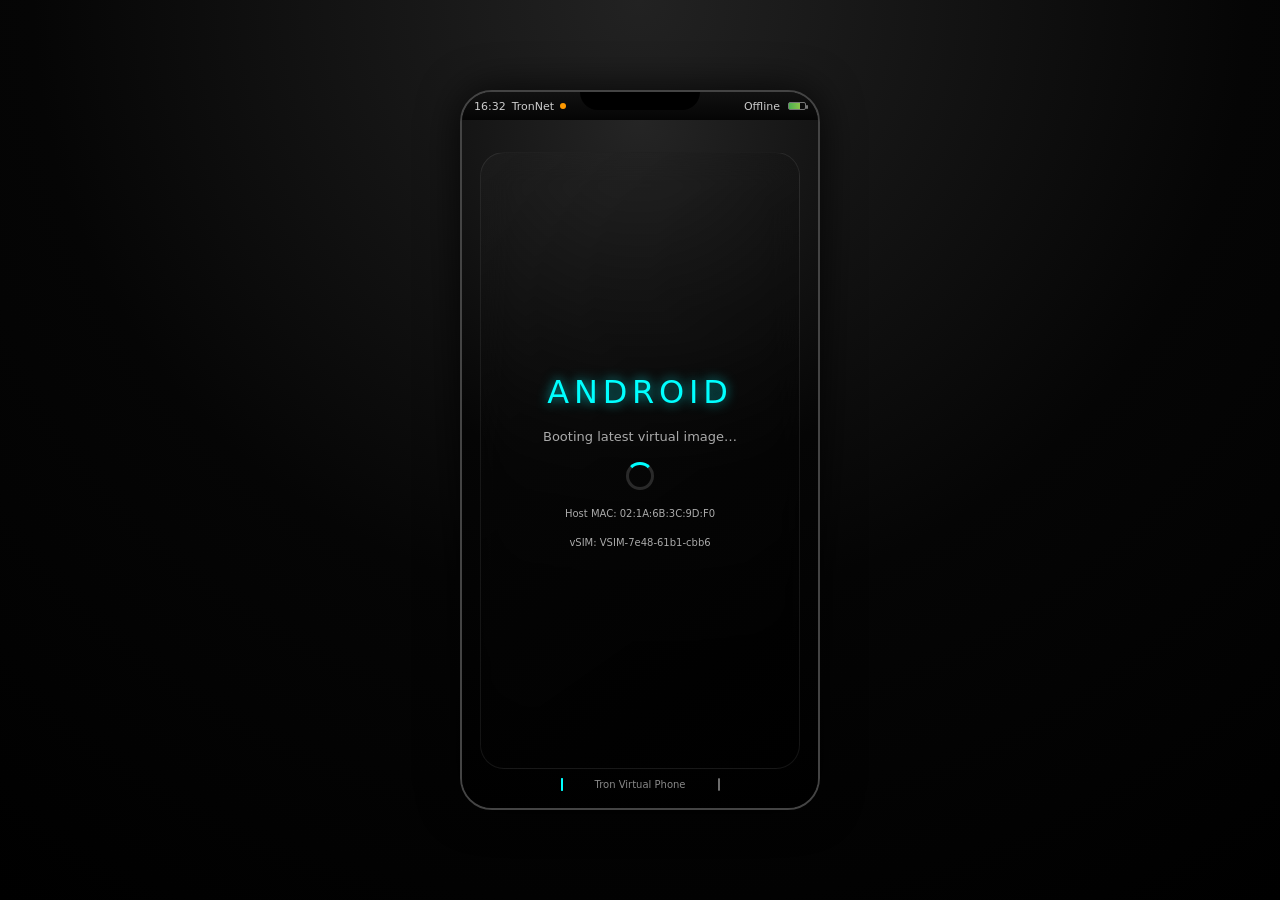
<file: trone-smart-phone.html>
<!DOCTYPE html>
<html lang="en">
<head>
  <meta charset="UTF-8" />
  <title>Tron Virtual Phone Emulator</title>
  <meta name="viewport" content="width=device-width, initial-scale=1.0" />
  <style>
    * {
      box-sizing: border-box;
      margin: 0;
      padding: 0;
    }
    body {
      font-family: system-ui, -apple-system, BlinkMacSystemFont, "Segoe UI", sans-serif;
      background: radial-gradient(circle at top, #222 0, #050505 55%, #000 100%);
      color: #f5f5f5;
      display: flex;
      align-items: center;
      justify-content: center;
      min-height: 100vh;
    }
    .phone-frame {
      width: 360px;
      max-width: 95vw;
      height: 720px;
      max-height: 95vh;
      border-radius: 32px;
      background: #101010;
      border: 2px solid #444;
      box-shadow: 0 0 40px rgba(0,0,0,0.8);
      display: flex;
      flex-direction: column;
      position: relative;
      overflow: hidden;
    }
    .phone-notch {
      width: 120px;
      height: 18px;
      background: #000;
      border-radius: 0 0 20px 20px;
      position: absolute;
      top: 0;
      left: 50%;
      transform: translateX(-50%);
      z-index: 2;
    }
    .status-bar {
      height: 28px;
      padding: 4px 12px;
      display: flex;
      align-items: center;
      justify-content: space-between;
      font-size: 11px;
      color: #ccc;
      background: linear-gradient(to bottom, #111, #050505);
      z-index: 1;
      position: relative;
    }
    .status-left {
      display: flex;
      gap: 6px;
      align-items: center;
    }
    .status-dot {
      width: 6px;
      height: 6px;
      border-radius: 999px;
      background: #f90;
    }
    .status-dot.online {
      background: #0f0;
    }
    .status-right {
      display: flex;
      gap: 8px;
      align-items: center;
    }
    .battery {
      width: 18px;
      height: 8px;
      border-radius: 2px;
      border: 1px solid #777;
      position: relative;
    }
    .battery::after {
      content: "";
      position: absolute;
      right: -3px;
      top: 2px;
      width: 2px;
      height: 4px;
      background: #777;
      border-radius: 1px;
    }
    .battery-level {
      height: 100%;
      width: 70%;
      background: linear-gradient(to right, #4caf50, #8bc34a);
    }
    .screen {
      flex: 1;
      background: radial-gradient(circle at top, #252525 0, #050505 50%, #000 100%);
      padding: 32px 18px 18px;
      display: flex;
      flex-direction: column;
      position: relative;
      overflow: hidden;
    }
    .screen-inner {
      flex: 1;
      border-radius: 24px;
      border: 1px solid rgba(255,255,255,0.08);
      background: linear-gradient(145deg, rgba(255,255,255,0.02), rgba(0,0,0,0.7));
      padding: 18px;
      display: flex;
      flex-direction: column;
      backdrop-filter: blur(16px);
    }
    .boot-screen {
      flex: 1;
      display: flex;
      flex-direction: column;
      align-items: center;
      justify-content: center;
      gap: 18px;
      text-align: center;
    }
    .boot-logo {
      font-size: 32px;
      letter-spacing: 0.15em;
      text-transform: uppercase;
      color: #0ff;
      text-shadow: 0 0 12px rgba(0,255,255,0.7);
    }
    .boot-sub {
      font-size: 13px;
      color: #aaa;
    }
    .spinner {
      width: 28px;
      height: 28px;
      border-radius: 50%;
      border: 3px solid rgba(255,255,255,0.15);
      border-top-color: #0ff;
      animation: spin 0.8s linear infinite;
    }
    @keyframes spin {
      to { transform: rotate(360deg); }
    }
    .home-screen {
      display: flex;
      flex-direction: column;
      gap: 18px;
      height: 100%;
    }
    .home-row {
      display: flex;
      justify-content: space-between;
      gap: 14px;
    }
    .app-icon {
      flex: 1;
      min-height: 90px;
      border-radius: 22px;
      background: radial-gradient(circle at top, #1e88e5 0, #0d47a1 45%, #000 100%);
      display: flex;
      flex-direction: column;
      align-items: center;
      justify-content: center;
      cursor: pointer;
      border: 1px solid rgba(255,255,255,0.1);
      box-shadow: 0 8px 16px rgba(0,0,0,0.4);
      transition: transform 0.08s ease, box-shadow 0.08s ease, border 0.08s ease;
    }
    .app-icon.tron {
      background: radial-gradient(circle at top, #00e5ff 0, #00bcd4 40%, #000 100%);
    }
    .app-icon.dialer {
      background: radial-gradient(circle at top, #4caf50 0, #1b5e20 45%, #000 100%);
    }
    .app-icon.game {
      background: radial-gradient(circle at top, #ff7043 0, #bf360c 45%, #000 100%);
    }
    .game-view {
      display: flex;
      flex-direction: column;
      gap: 10px;
      height: 100%;
      min-height: 0;
    }
    .game-frame {
      flex: 1;
      width: 100%;
      min-height: 0;
      border: 1px solid rgba(255,90,54,0.45);
      border-radius: 14px;
      background: #08090d;
    }
    .app-icon:hover {
      transform: translateY(-2px);
      box-shadow: 0 12px 20px rgba(0,0,0,0.5);
      border-color: rgba(0,255,255,0.5);
    }
    .app-icon-title {
      margin-top: 6px;
      font-size: 13px;
      color: #f5f5f5;
      text-shadow: 0 1px 3px rgba(0,0,0,0.5);
    }
    .app-icon-glyph {
      font-size: 24px;
    }
    .vsim-card {
      font-size: 11px;
      padding: 8px 10px;
      border-radius: 14px;
      background: rgba(0,0,0,0.4);
      border: 1px solid rgba(255,255,255,0.12);
      display: flex;
      flex-direction: column;
      gap: 4px;
    }
    .vsim-row {
      display: flex;
      justify-content: space-between;
      align-items: center;
      gap: 8px;
    }
    .vsim-label {
      color: #aaa;
    }
    .vsim-value {
      font-weight: 600;
      color: #fefefe;
    }
    .vsim-badge {
      padding: 2px 8px;
      border-radius: 999px;
      font-size: 10px;
      border: 1px solid rgba(0,255,255,0.4);
      color: #0ff;
      text-transform: uppercase;
      letter-spacing: 0.08em;
    }
    .online-label {
      font-size: 11px;
      padding: 4px 10px;
      border-radius: 999px;
      border: 1px solid rgba(255,255,255,0.18);
      cursor: pointer;
      display: inline-flex;
      align-items: center;
      gap: 6px;
    }
    .online-label-dot {
      width: 6px;
      height: 6px;
      border-radius: 999px;
      background: #777;
    }
    .online-label-dot.online {
      background: #0f0;
    }
    .footer-nav {
      margin-top: auto;
      display: flex;
      justify-content: center;
      gap: 32px;
      padding-top: 10px;
      font-size: 10px;
      color: #888;
    }
    .footer-nav span {
      cursor: default;
    }
    .footer-dot {
      width: 6px;
      height: 6px;
      border-radius: 999px;
      border: 1px solid rgba(255,255,255,0.35);
      background: rgba(255,255,255,0.12);
    }
    .footer-dot.active {
      background: #0ff;
      border-color: rgba(0,255,255,0.8);
    }
    .view-header {
      display: flex;
      justify-content: space-between;
      align-items: center;
      margin-bottom: 12px;
      font-size: 13px;
    }
    .view-title {
      font-weight: 600;
      letter-spacing: 0.08em;
      text-transform: uppercase;
      color: #eee;
    }
    .btn-ghost {
      background: transparent;
      color: #ccc;
      border-radius: 999px;
      border: 1px solid rgba(255,255,255,0.25);
      padding: 4px 10px;
      font-size: 11px;
      cursor: pointer;
    }
    .btn-ghost:hover {
      border-color: rgba(0,255,255,0.7);
      color: #0ff;
    }
    .dialer {
      display: flex;
      flex-direction: column;
      gap: 10px;
      height: 100%;
    }
    .dialer-display {
      padding: 10px 12px;
      border-radius: 14px;
      background: rgba(0,0,0,0.45);
      border: 1px solid rgba(255,255,255,0.14);
      min-height: 52px;
      display: flex;
      flex-direction: column;
      justify-content: center;
      gap: 4px;
    }
    .dialer-number {
      font-size: 18px;
      letter-spacing: 0.08em;
    }
    .dialer-status {
      font-size: 11px;
      color: #aaa;
    }
    .dialer-grid {
      margin-top: 6px;
      display: grid;
      grid-template-columns: repeat(3, 1fr);
      gap: 8px;
    }
    .dialer-key {
      height: 52px;
      border-radius: 999px;
      border: 1px solid rgba(255,255,255,0.25);
      background: radial-gradient(circle at top, rgba(255,255,255,0.12), rgba(0,0,0,0.8));
      display: flex;
      flex-direction: column;
      align-items: center;
      justify-content: center;
      cursor: pointer;
      transition: transform 0.06s ease, box-shadow 0.06s ease, border 0.06s ease;
    }
    .dialer-key-main {
      font-size: 18px;
      font-weight: 500;
    }
    .dialer-key-sub {
      font-size: 9px;
      color: #aaa;
      margin-top: 2px;
    }
    .dialer-key.action {
      background: radial-gradient(circle at top, #00e676, #00c853);
      border-color: rgba(0, 255, 128, 0.7);
      color: #000;
    }
    .dialer-key.action.hangup {
      background: radial-gradient(circle at top, #ff5252, #d32f2f);
      border-color: rgba(255, 82, 82, 0.7);
      color: #fff;
    }
    .dialer-key:hover {
      transform: translateY(-1px);
      box-shadow: 0 4px 10px rgba(0,0,0,0.5);
      border-color: rgba(0,255,255,0.7);
    }
    .tron-view {
      display: flex;
      flex-direction: column;
      gap: 12px;
      height: 100%;
    }
    .tron-console {
      flex: 1;
      border-radius: 14px;
      background: rgba(0,0,0,0.65);
      border: 1px solid rgba(0,255,255,0.3);
      padding: 10px 10px 4px;
      font-family: "JetBrains Mono", "Fira Code", monospace;
      font-size: 11px;
      color: #e0ffff;
      overflow-y: auto;
      white-space: pre-wrap;
    }
    .tron-input-row {
      display: flex;
      align-items: center;
      gap: 6px;
    }
    .tron-input {
      flex: 1;
      border-radius: 999px;
      border: 1px solid rgba(255,255,255,0.25);
      background: rgba(0,0,0,0.6);
      color: #f5f5f5;
      font-size: 11px;
      padding: 6px 10px;
      outline: none;
    }
    .tron-input:focus {
      border-color: rgba(0,255,255,0.8);
    }
    .btn-primary {
      border-radius: 999px;
      border: none;
      background: linear-gradient(135deg, #00e5ff, #00bcd4);
      color: #000;
      font-size: 11px;
      padding: 6px 12px;
      cursor: pointer;
      font-weight: 600;
    }
    .btn-primary:hover {
      filter: brightness(1.05);
    }
    .tiny {
      font-size: 10px;
      color: #aaa;
    }
    .settings-row {
      display: flex;
      gap: 6px;
      margin-top: 6px;
    }
    .settings-input {
      flex: 1;
      border-radius: 999px;
      border: 1px solid rgba(255,255,255,0.2);
      background: rgba(0,0,0,0.5);
      color: #eee;
      font-size: 10px;
      padding: 4px 8px;
      outline: none;
    }
    .settings-input:focus {
      border-color: rgba(0,255,255,0.8);
    }
  </style>
</head>
<body>
  <div class="phone-frame">
    <div class="phone-notch"></div>
    <div class="status-bar">
      <div class="status-left">
        <span id="status-time"></span>
        <span>TronNet</span>
        <span id="status-online-dot" class="status-dot"></span>
      </div>
      <div class="status-right">
        <span id="status-vsim-label"></span>
        <div class="battery">
          <div class="battery-level"></div>
        </div>
      </div>
    </div>
    <div class="screen">
      <div class="screen-inner" id="screen-inner">
        <!-- Content injected by JS -->
      </div>
      <div class="footer-nav">
        <span><span class="footer-dot active"></span></span>
        <span>Tron Virtual Phone</span>
        <span><span class="footer-dot"></span></span>
      </div>
    </div>
  </div>

  <script>
    // ====== Core virtual phone state ======
    const VSIM_KEY   = "tron_vsim_profile_v1";
    const STATE_KEY  = "tron_virtual_phone_state_v1";
    const IP_STATS_KEY = "#0.json";             // where we keep IP stats in localStorage
    const DEFAULT_DIAL_NUMBER = "*999#";        // you can change to *1000#/etc in UI
    const HOST_MAC  = "02:1A:6B:3C:9D:F0";

    let appState = {
      view: "boot",        // "boot" | "home" | "dialer" | "tron" | "game"
      online: false,
      dialNumber: DEFAULT_DIAL_NUMBER,
      dialerEntry: "",
      tronLog: [],
    };

    let tronSocket = null;

    // ====== vSIM profile ======
    function generateVSim() {
      const randomHex = () => Math.floor(Math.random() * 0xffff)
        .toString(16)
        .padStart(4, "0");

      const vsimId = `VSIM-${randomHex()}-${randomHex()}-${randomHex()}`;
      // You can swap to +1000 / +1001 here if you want:
      const phoneNumber = `+1000${Math.floor(100000000 + Math.random()*899999999)}`;
      const createdAt = new Date().toISOString();
      return {
        id: vsimId,
        msisdn: phoneNumber,
        createdAt,
        hostMac: HOST_MAC,
        dialNumber: DEFAULT_DIAL_NUMBER,
        notes: "Tron vSIM – saved on first boot",
      };
    }

    function loadOrCreateVSim() {
      const saved = localStorage.getItem(VSIM_KEY);
      if (saved) {
        try { return JSON.parse(saved); } catch (_) {}
      }
      const vsim = generateVSim();
      localStorage.setItem(VSIM_KEY, JSON.stringify(vsim));
      return vsim;
    }

    let vsimProfile = loadOrCreateVSim();

    function persistState() {
      localStorage.setItem(STATE_KEY, JSON.stringify({
        view: appState.view,
        online: appState.online,
        dialNumber: appState.dialNumber,
      }));
    }

    function restoreState() {
      const saved = localStorage.getItem(STATE_KEY);
      if (!saved) return;
      try {
        const parsed = JSON.parse(saved);
        appState.view = parsed.view || "home";
        appState.online = !!parsed.online;
        appState.dialNumber = parsed.dialNumber || DEFAULT_DIAL_NUMBER;
      } catch (_) {}
    }

    // ====== Status bar ======
    function setStatusBar() {
      const timeEl = document.getElementById("status-time");
      const dotEl = document.getElementById("status-online-dot");
      const vsimLabel = document.getElementById("status-vsim-label");

      const now = new Date();
      const hh = now.getHours().toString().padStart(2, "0");
      const mm = now.getMinutes().toString().padStart(2, "0");
      timeEl.textContent = `${hh}:${mm}`;

      if (appState.online) {
        dotEl.classList.add("online");
        vsimLabel.textContent = vsimProfile.msisdn || "vSIM";
      } else {
        dotEl.classList.remove("online");
        vsimLabel.textContent = "Offline";
      }
    }

    // ====== Tron console helper ======
    function tronLogLine(line) {
      appState.tronLog.push(line);
      render();
    }

    // ====== Tron command parser (includes find/scan/cd/ls/curl) ======
    function parseTronCommand(raw) {
      const text = (raw || "").trim();
      if (!text) return { type: "noop" };

      const line = text.startsWith(">") ? text.slice(1).trim() : text;
      const lower = line.toLowerCase();

      // status
      if (lower === "status" || lower.startsWith("show status")) {
        return { type: "status" };
      }
      if (lower.startsWith("show dsim")) {
        return { type: "status", target: "dsim" };
      }

      // dial (virtual, for gateway signalling)
      if (lower.startsWith("dial ")) {
        const num = line.split(/\s+/, 2)[1] || "";
        return { type: "dial", number: num.trim() };
      }

      // send
      if (lower.startsWith("send ")) {
        let payload = line.slice(5).trim();
        if (
          (payload.startsWith('"') && payload.endsWith('"')) ||
          (payload.startsWith("'") && payload.endsWith("'"))
        ) {
          payload = payload.slice(1, -1);
        }
        return { type: "send", payload };
      }

      // route
      if (lower.startsWith("route ")) {
        let via = null;
        if (lower.includes("gateway")) via = "gateway";
        else if (lower.includes("default")) via = "default";
        return { type: "route", via };
      }

      // find
      if (lower.startsWith("find ")) {
        const query = line.slice(5).trim();
        return { type: "find", query };
      }

      // scan
      if (lower.startsWith("scan ")) {
        const target = line.split(/\s+/, 2)[1] || "";
        return { type: "scan", target: target.trim() };
      }

      // cd
      if (lower.startsWith("cd ")) {
        const path = line.slice(3).trim();
        return { type: "cd", path };
      }

      // ls
      if (lower === "ls" || lower.startsWith("ls ")) {
        const maybePath = line.length > 2 ? line.slice(3).trim() : "";
        return { type: "ls", path: maybePath || null };
      }

      // curl
      if (lower.startsWith("curl ")) {
        const parts = line.split(/\s+/);
        let method = "GET";
        let url = null;
        let i = 1;
        while (i < parts.length) {
          const token = parts[i];
          if (token.toUpperCase() === "-X" && i + 1 < parts.length) {
            method = parts[i + 1].toUpperCase();
            i += 2;
            continue;
          }
          if (!url) {
            url = token;
          }
          i++;
        }
        return { type: "curl", method, url };
      }

      // learn (for future AI hooks)
      if (lower.startsWith("learn ")) {
        const topic = detectLearnTopic(lower);
        return { type: "learn", topic, raw: line };
      }

      // default: note
      return { type: "note", raw: line };
    }

    function detectLearnTopic(lower) {
      if (lower.includes("hash")) return "hash_resolve";
      if (lower.includes("part of speech") || lower.includes("speech")) {
        return "part_of_speech_resolve";
      }
      if (lower.includes("metadata")) return "metadata_model";
      return "generic";
    }

    // ====== WebSocket / backend integration ======
    function connectTronDaemon() {
      try {
        tronSocket = new WebSocket("ws://127.0.0.1:8765");
      } catch (e) {
        tronLogLine("[Tron] Could not open backend WebSocket.");
        return;
      }

      tronSocket.onopen = () => {
        tronLogLine("[Tron] Connected to backend daemon (ws://127.0.0.1:8765).");
      };

      tronSocket.onclose = () => {
        tronLogLine("[Tron] Backend disconnected. Will retry…");
        setTimeout(connectTronDaemon, 2500);
      };

      tronSocket.onerror = () => {
        tronLogLine("[Tron] Backend error.");
      };

      tronSocket.onmessage = (evt) => {
        let msg;
        try {
          msg = JSON.parse(evt.data);
        } catch {
          tronLogLine("[RX] " + evt.data);
          return;
        }
        handleTronServerMessage(msg);
      };
    }

    function tronSend(obj) {
      if (!tronSocket || tronSocket.readyState !== WebSocket.OPEN) {
        tronLogLine("[Tron] (offline) Cannot reach backend daemon.");
        return;
      }
      tronSocket.send(JSON.stringify(obj));
    }

    function handleTronServerMessage(msg) {
      if (msg.type === "status") {
        tronLogLine(`[status] cwd=${msg.cwd || "?"}, ip_count=${msg.ip_count ?? "?"}`);
      } else if (msg.type === "find_result") {
        const r = msg.result || [];
        tronLogLine(`[find] ${msg.query} -> ${r.length} result(s)`);
        r.slice(0, 20).forEach(p => tronLogLine("  - " + p));
        if (r.length > 20) tronLogLine("  … (truncated)");
      } else if (msg.type === "scan_result") {
        tronLogLine(`[scan] ${msg.target} (${msg.ip || "?"}) open: ${JSON.stringify(msg.open_ports || [])}`);
      } else if (msg.type === "ls_result") {
        tronLogLine(`[ls] ${msg.cwd || ""}`);
        (msg.entries || []).forEach(e => tronLogLine("  " + e));
      } else if (msg.type === "cd_result") {
        tronLogLine("[cd] " + (msg.cwd || ""));
      } else if (msg.type === "curl_result") {
        tronLogLine(`[curl] ${msg.status_code} ${msg.url} (ip=${msg.ip || "?"})`);
        if (msg.content_preview) {
          tronLogLine("  " + msg.content_preview.replace(/\s+/g, " ").slice(0, 180) + "…");
        }
      } else if (msg.type === "send_ack") {
        tronLogLine("[send] " + (msg.message || "ok"));
      } else if (msg.type === "ip_stats") {
        // save to localStorage as #0.json
        const stats = msg.stats || {};
        try {
          localStorage.setItem(IP_STATS_KEY, JSON.stringify(stats, null, 2));
          tronLogLine(`[Tron] IP stats updated → ${IP_STATS_KEY}`);
        } catch {
          tronLogLine("[Tron] Failed to write IP stats to localStorage.");
        }
      } else if (msg.type === "error") {
        tronLogLine("[error] " + (msg.message || "unknown"));
      } else if (msg.message) {
        tronLogLine("[Tron] " + msg.message);
      } else {
        tronLogLine("[Tron] RX: " + JSON.stringify(msg));
      }
    }

    // ====== Download #0.json ======
    function downloadIpStats() {
      const data = localStorage.getItem(IP_STATS_KEY);
      if (!data) {
        tronLogLine("[Tron] No IP stats in localStorage yet.");
        return;
      }
      const blob = new Blob([data], { type: "application/json" });
      const url = URL.createObjectURL(blob);
      const a = document.createElement("a");
      a.href = url;
      a.download = IP_STATS_KEY;
      document.body.appendChild(a);
      a.click();
      document.body.removeChild(a);
      URL.revokeObjectURL(url);
    }

    // ====== Rendering ======
    function render() {
      const container = document.getElementById("screen-inner");
      setStatusBar();

      if (appState.view === "boot") {
        container.innerHTML = `
          <div class="boot-screen">
            <div class="boot-logo">ANDROID</div>
            <div class="boot-sub">Booting latest virtual image…</div>
            <div class="spinner"></div>
            <div class="tiny">Host MAC: ${vsimProfile.hostMac}</div>
            <div class="tiny">vSIM: ${vsimProfile.id}</div>
          </div>
        `;
        return;
      }

      if (appState.view === "home") {
        container.innerHTML = `
          <div class="home-screen">
            <div class="home-row">
              <div class="app-icon tron" onclick="openTron()">
                <div class="app-icon-glyph">⚡</div>
                <div class="app-icon-title">Tron</div>
              </div>
              <div class="app-icon dialer" onclick="openDialer()">
                <div class="app-icon-glyph">📞</div>
                <div class="app-icon-title">Dialer</div>
              </div>
              <div class="app-icon game" onclick="openGame()">
                <div class="app-icon-glyph">🎮</div>
                <div class="app-icon-title">Game</div>
              </div>
            </div>
            <div class="vsim-card">
              <div class="vsim-row">
                <span class="vsim-label">vSIM ID</span>
                <span class="vsim-value">${vsimProfile.id}</span>
              </div>
              <div class="vsim-row">
                <span class="vsim-label">Number</span>
                <span class="vsim-value">${vsimProfile.msisdn}</span>
              </div>
              <div class="vsim-row">
                <span class="vsim-label">Host MAC</span>
                <span class="vsim-value">${vsimProfile.hostMac}</span>
              </div>
              <div class="vsim-row">
                <span class="vsim-label">Dial to go online</span>
                <span class="vsim-value">${appState.dialNumber}</span>
              </div>
              <div class="vsim-row" style="margin-top:4px;">
                <span class="vsim-badge">Tron dSIM</span>
                <button class="online-label" onclick="toggleOnline()">
                  <span class="online-label-dot ${appState.online ? "online" : ""}"></span>
                  <span>${appState.online ? "Connected" : "Tap to go online"}</span>
                </button>
              </div>
            </div>
            <div>
              <div class="tiny">First boot saved this vSIM profile locally in your browser (localStorage).</div>
              <div class="settings-row">
                <input
                  id="dial-number-input"
                  class="settings-input"
                  type="text"
                  value="${appState.dialNumber}"
                  placeholder="Dial code to go online (e.g. *999#)"
                />
                <button class="btn-ghost" onclick="saveDialNumber()">Save</button>
              </div>
            </div>
          </div>
        `;
        return;
      }

      if (appState.view === "dialer") {
        container.innerHTML = `
          <div class="dialer">
            <div class="view-header">
              <span class="view-title">Tron Dialer</span>
              <button class="btn-ghost" onclick="goHome()">Home</button>
            </div>
            <div class="dialer-display">
              <div class="dialer-number">${appState.dialerEntry || "&nbsp;"}</div>
              <div class="dialer-status">
                ${appState.online
                  ? "Online via " + appState.dialNumber
                  : "Offline · dial your TronNet number to connect"}
              </div>
            </div>
            <div class="dialer-grid">
              ${renderDialKey("1", "")}
              ${renderDialKey("2", "ABC")}
              ${renderDialKey("3", "DEF")}
              ${renderDialKey("4", "GHI")}
              ${renderDialKey("5", "JKL")}
              ${renderDialKey("6", "MNO")}
              ${renderDialKey("7", "PQRS")}
              ${renderDialKey("8", "TUV")}
              ${renderDialKey("9", "WXYZ")}
              ${renderDialKey(".", "IP")}
              ${renderDialKey("0", "+")}
              ${renderDialKey("=", "Logic")}
            </div>
            <div class="dialer-grid">
              <div class="dialer-key" onclick="backspaceDialer()">
                <div class="dialer-key-main">⌫</div>
                <div class="dialer-key-sub">Clear</div>
              </div>
              <div class="dialer-key action" onclick="dialCurrent()">
                <div class="dialer-key-main">●</div>
                <div class="dialer-key-sub">Dial / Go Online</div>
              </div>
              <div class="dialer-key action hangup" onclick="hangup()">
                <div class="dialer-key-main">■</div>
                <div class="dialer-key-sub">Hang up</div>
              </div>
            </div>
          </div>
        `;
        return;
      }

      if (appState.view === "game") {
        container.innerHTML = `
          <div class="game-view">
            <div class="view-header">
              <span class="view-title">X OUT</span>
              <button class="btn-ghost" onclick="goHome()">Home</button>
            </div>
            <iframe
              class="game-frame"
              src="x-out.html"
              title="X OUT procedural hash game"
              allow="gamepad"
            ></iframe>
            <div class="tiny">
              A file, typed seed, or hash can generate a deterministic playable world.
            </div>
          </div>
        `;
        return;
      }

      if (appState.view === "tron") {
        const logText = appState.tronLog.join("\n");
        container.innerHTML = `
          <div class="tron-view">
            <div class="view-header">
              <span class="view-title">Tron Shell</span>
              <button class="btn-ghost" onclick="goHome()">Home</button>
            </div>
            <div class="tron-console" id="tron-console">
$ tron@virtual-host
$ dsim.id       = ${vsimProfile.id}
$ dsim.msisdn   = ${vsimProfile.msisdn}
$ dsim.host_mac = ${vsimProfile.hostMac}
$ net.status    = ${appState.online ? "ONLINE" : "OFFLINE"}
$ net.dial_code = ${appState.dialNumber}
$
${logText || "# Type a command: find / scan / cd / ls / curl / status / learn …"}
            </div>
            <div class="tron-input-row">
              <input id="tron-input" class="tron-input" type="text" placeholder="Tron command or note…" />
              <button class="btn-primary" onclick="sendTronCommand()">SEND</button>
            </div>
            <div class="tron-input-row" style="margin-top:4px;">
              <button class="btn-ghost" onclick="downloadIpStats()">Download IP Stats (#0.json)</button>
            </div>
            <div class="tiny">
              This is a virtual shell for the Tron app. Run the TronNet daemon on ws://127.0.0.1:8765
              to make find/scan/ls/curl and IP logging live.
            </div>
          </div>
        `;
        setTimeout(() => {
          const input = document.getElementById("tron-input");
          if (input) input.focus();
          const c = document.getElementById("tron-console");
          if (c) c.scrollTop = c.scrollHeight;
        }, 0);
        return;
      }
    }

    function renderDialKey(main, sub) {
      return `
        <div class="dialer-key" onclick="pressDialKey('${main}')">
          <div class="dialer-key-main">${main}</div>
          <div class="dialer-key-sub">${sub}</div>
        </div>
      `;
    }

    // ====== Navigation ======
    function goHome() {
      appState.view = "home";
      persistState();
      render();
    }
    function openDialer() {
      appState.view = "dialer";
      persistState();
      render();
    }
    function openTron() {
      appState.view = "tron";
      persistState();
      render();
    }
    function openGame() {
      appState.view = "game";
      persistState();
      render();
    }

    // ====== Online toggle + dial number ======
    function toggleOnline() {
      appState.online = !appState.online;
      persistState();
      render();
    }

    function saveDialNumber() {
      const input = document.getElementById("dial-number-input");
      if (!input) return;
      const value = (input.value || "").trim();
      if (!value) return;
      appState.dialNumber = value;
      vsimProfile.dialNumber = value;
      localStorage.setItem(VSIM_KEY, JSON.stringify(vsimProfile));
      persistState();
      render();
    }

    // ====== Dialer behavior ======
    function pressDialKey(key) {
      appState.dialerEntry += key;
      render();
    }

    function backspaceDialer() {
      appState.dialerEntry = appState.dialerEntry.slice(0, -1);
      render();
    }

    function dialCurrent() {
      const number = appState.dialerEntry.trim();
      if (!number) {
        appState.dialerEntry = appState.dialNumber;
        render();
        return;
      }
      if (number === appState.dialNumber) {
        appState.online = true;
      }
      render();
    }

    function hangup() {
      appState.online = false;
      appState.dialerEntry = "";
      render();
    }

    // ====== Tron shell entrypoint ======
    function sendTronCommand() {
      const input = document.getElementById("tron-input");
      if (!input) return;
      const text = (input.value || "").trim();
      if (!text) return;

      tronLogLine("> " + text);
      const cmd = parseTronCommand(text);

      // Local quick responses for basic stuff
      if (cmd.type === "note") {
        if (/vsim|sim/i.test(cmd.raw)) {
          tronLogLine(`  vSIM: ${vsimProfile.id} (${vsimProfile.msisdn})`);
        } else if (/online|status/i.test(cmd.raw)) {
          tronLogLine(`  net: ${appState.online ? "ONLINE via " + appState.dialNumber : "OFFLINE"}`);
        } else {
          tronLogLine("  [Tron] Noted.");
        }
      } else if (cmd.type === "noop") {
        // nothing
      } else {
        // Forward to backend daemon where appropriate
        if (["status","find","scan","cd","ls","curl","send","dial","route","learn"].includes(cmd.type)) {
          const payload = { type: cmd.type };
          Object.assign(payload, cmd); // include fields like query, url, etc.
          tronSend(payload);
        } else {
          tronLogLine("[Tron] Unknown command type: " + cmd.type);
        }
      }

      input.value = "";
    }

    // ====== Init ======
    function init() {
      restoreState();
      setStatusBar();
      render();

      setTimeout(() => {
        if (appState.view === "boot") {
          appState.view = "home";
          persistState();
          render();
        }
      }, 2000);

      setInterval(setStatusBar, 20000);
      connectTronDaemon();
    }

    // Expose functions for onclick bindings
    window.goHome = goHome;
    window.openDialer = openDialer;
    window.openTron = openTron;
    window.openGame = openGame;
    window.toggleOnline = toggleOnline;
    window.saveDialNumber = saveDialNumber;
    window.pressDialKey = pressDialKey;
    window.backspaceDialer = backspaceDialer;
    window.dialCurrent = dialCurrent;
    window.hangup = hangup;
    window.sendTronCommand = sendTronCommand;
    window.downloadIpStats = downloadIpStats;

    init();
  </script>
</body>
</html>
</file>
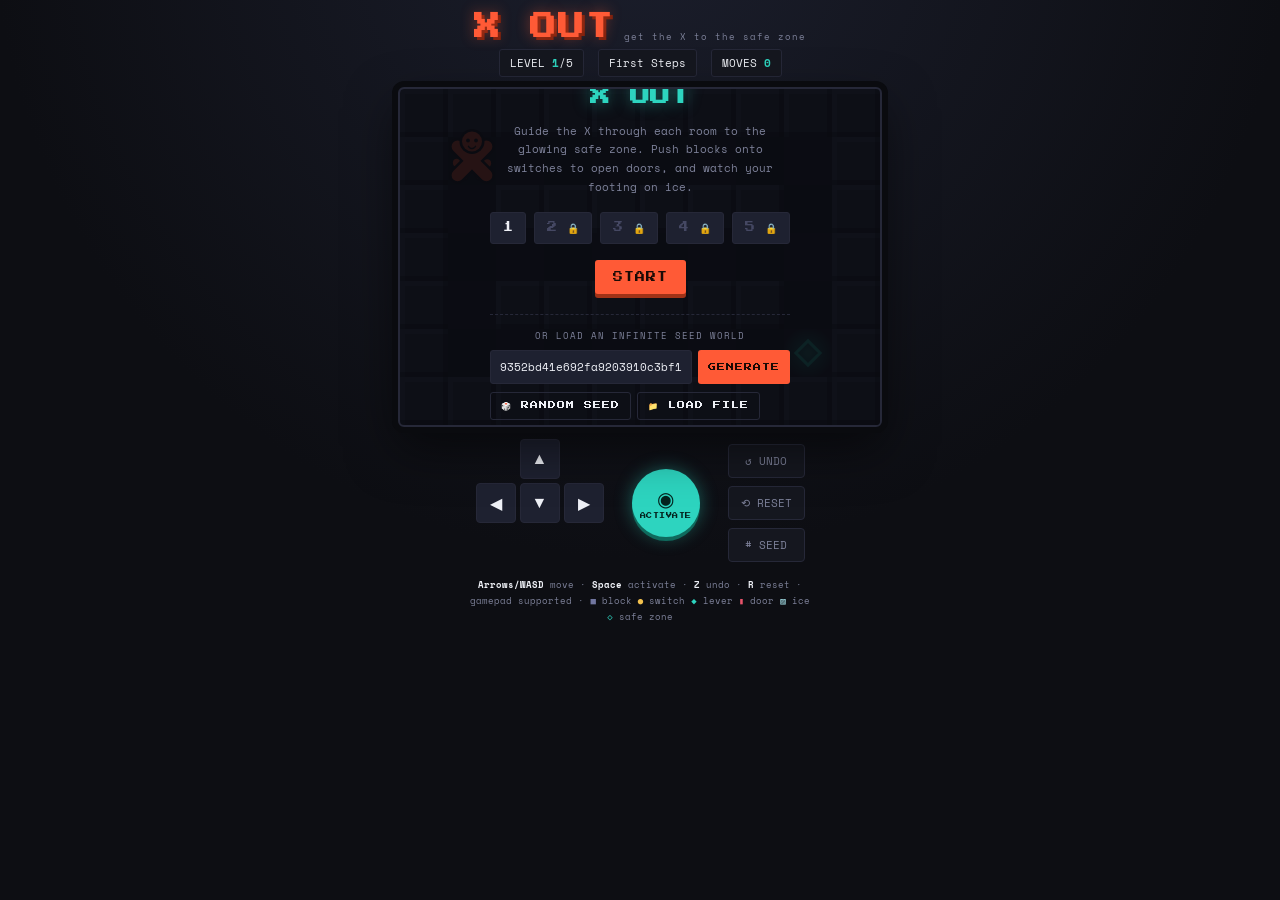
<file: x-out.html>
<!DOCTYPE html>
<html lang="en">
<head>
<meta charset="UTF-8">
<meta name="viewport" content="width=device-width, initial-scale=1.0, maximum-scale=1.0, user-scalable=no">
<title>X OUT</title>
<link rel="preconnect" href="https://fonts.googleapis.com">
<link href="https://fonts.googleapis.com/css2?family=Press+Start+2P&family=Space+Mono:wght@400;700&display=swap" rel="stylesheet">
<style>
  :root{
    --bg: #0d0e13;
    --panel: #15171f;
    --line: #262838;
    --floor: #1b1d28;
    --floor2: #1e2130;
    --wall: #33364a;
    --wall-hi: #454863;
    --ice: #a9e7f0;
    --ice-dk: #6fc4d4;
    --block: #545872;
    --block-hi: #7176a0;
    --switch: #f2c14e;
    --door: #e8546b;
    --exit: #2dd4bf;
    --x-orange: #ff5a36;
    --x-dark: #17181d;
    --text: #eef0f6;
    --muted: #7d8199;
  }
  *{box-sizing:border-box;}
  html,body{
    margin:0; padding:0; height:100%;
    background:
      radial-gradient(circle at 50% -10%, #1b1e2c 0%, var(--bg) 55%);
    color:var(--text);
    font-family:'Space Mono', monospace;
    overflow:hidden;
    -webkit-tap-highlight-color: transparent;
    user-select:none;
  }
  #app{
    height:100%;
    display:flex;
    flex-direction:column;
    align-items:center;
    justify-content:flex-start;
    padding:14px 10px 10px;
  }
  .arcade{
    font-family:'Press Start 2P', monospace;
  }
  /* ---------- title bar ---------- */
  #titleBar{
    display:flex;
    align-items:baseline;
    gap:10px;
    margin-bottom:6px;
  }
  #titleBar h1{
    font-size:26px;
    margin:0;
    letter-spacing:2px;
    color:var(--x-orange);
    text-shadow: 0 0 14px rgba(255,90,54,0.45), 3px 3px 0 #7a1f0c;
  }
  #titleBar .tag{
    font-size:9px;
    color:var(--muted);
    letter-spacing:1px;
  }
  #hud{
    display:flex;
    gap:14px;
    align-items:center;
    font-size:11px;
    color:var(--muted);
    margin-bottom:10px;
    flex-wrap:wrap;
    justify-content:center;
  }
  #hud .chip{
    background:var(--panel);
    border:1px solid var(--line);
    padding:5px 10px;
    border-radius:3px;
    color:var(--text);
  }
  #hud .chip b{ color:var(--exit); }
  /* ---------- canvas wrap ---------- */
  #stage{
    position:relative;
    border:2px solid var(--line);
    border-radius:6px;
    background:var(--panel);
    box-shadow: 0 0 0 6px #0a0b0f, 0 20px 50px rgba(0,0,0,0.55);
    overflow:hidden;
  }
  canvas{ display:block; image-rendering: pixelated; }
  #overlay{
    position:absolute; inset:0;
    display:flex; flex-direction:column; align-items:center; justify-content:center;
    gap:16px;
    background:rgba(9,10,15,0.88);
    text-align:center;
    padding:20px;
  }
  #overlay.hidden{ display:none; }
  #overlay h2{
    font-size:20px;
    color:var(--exit);
    text-shadow:0 0 16px rgba(45,212,191,0.5);
    margin:0;
  }
  #overlay p{
    color:var(--muted);
    font-size:11px;
    max-width:280px;
    line-height:1.7;
    margin:0;
  }
  .btn{
    font-family:'Press Start 2P', monospace;
    font-size:10px;
    background:var(--x-orange);
    color:#1a0a05;
    border:none;
    padding:12px 18px;
    border-radius:3px;
    cursor:pointer;
    box-shadow: 0 4px 0 #a03217;
    letter-spacing:1px;
  }
  .btn:active{ transform:translateY(3px); box-shadow:0 1px 0 #a03217; }
  .btn.ghost{
    background:transparent;
    color:var(--text);
    border:1px solid var(--line);
    box-shadow:none;
  }
  .btn.ghost:active{ transform:translateY(1px); }
  .row{ display:flex; gap:10px; flex-wrap:wrap; justify-content:center; }
  /* ---------- level select chips ---------- */
  #levelPick{ display:flex; gap:8px; flex-wrap:wrap; justify-content:center; max-width:300px; }
  .lvlchip{
    font-family:'Press Start 2P', monospace;
    font-size:10px;
    padding:9px 12px;
    background:var(--floor2);
    border:1px solid var(--line);
    border-radius:3px;
    color:var(--text);
    cursor:pointer;
  }
  .lvlchip.locked{ color:#454863; cursor:not-allowed; }
  /* ---------- seed loader ---------- */
  #seedLoader{
    margin-top:4px;
    display:flex;
    flex-direction:column;
    gap:8px;
    align-items:center;
    border-top:1px dashed var(--line);
    padding-top:14px;
    width:100%;
    max-width:300px;
  }
  #seedLoader .seedLabel{
    font-size:9px;
    letter-spacing:1px;
    color:var(--muted);
  }
  .seedRow{ display:flex; gap:6px; width:100%; flex-wrap:wrap; }
  #seedInput{
    flex:1;
    min-width:0;
    font-family:'Space Mono', monospace;
    font-size:11px;
    background:var(--floor2);
    border:1px solid var(--line);
    color:var(--text);
    padding:8px 9px;
    border-radius:3px;
  }
  #seedInput:focus{ outline:1px solid var(--exit); }
  .btn.small{
    font-size:8px;
    padding:8px 10px;
    box-shadow:none;
  }
  /* ---------- controls ---------- */
  #controls{
    margin-top:12px;
    display:flex;
    align-items:center;
    gap:28px;
  }
  #dpad{
    display:grid;
    grid-template-columns:repeat(3,40px);
    grid-template-rows:repeat(3,40px);
    gap:4px;
  }
  #dpad button{
    background:var(--floor2);
    border:1px solid var(--line);
    color:var(--text);
    border-radius:4px;
    font-size:16px;
    display:flex; align-items:center; justify-content:center;
  }
  #dpad button:active{ background:var(--x-orange); color:#1a0a05; }
  #dpad .up{grid-column:2; grid-row:1;}
  #dpad .left{grid-column:1; grid-row:2;}
  #dpad .down{grid-column:2; grid-row:2;}
  #dpad .right{grid-column:3; grid-row:2;}
  #activateBtn{
    width:68px; height:68px;
    border-radius:50%;
    background:var(--exit);
    color:#04231e;
    border:none;
    font-size:20px;
    display:flex; flex-direction:column; align-items:center; justify-content:center;
    gap:2px;
    box-shadow:0 4px 0 #0f6a5d, 0 0 18px rgba(45,212,191,0.4);
  }
  #activateBtn span{ font-family:'Press Start 2P', monospace; font-size:6px; letter-spacing:0.5px; }
  #activateBtn:active{ transform:translateY(3px); box-shadow:0 1px 0 #0f6a5d; }
  #actions{ display:flex; flex-direction:column; gap:8px; }
  #actions button{
    font-family:'Space Mono', monospace;
    font-size:11px;
    background:var(--panel);
    border:1px solid var(--line);
    color:var(--muted);
    padding:8px 12px;
    border-radius:4px;
  }
  #legend{
    margin-top:10px;
    font-size:9px;
    color:var(--muted);
    text-align:center;
    max-width:340px;
    line-height:1.8;
  }
  #legend b{ color:var(--text); }
  @media (max-width:480px){
    #titleBar h1{ font-size:20px; }
  }
</style>
</head>
<body>
<div id="app">
  <div id="titleBar">
    <h1 class="arcade">X OUT</h1>
    <span class="tag">get the X to the safe zone</span>
  </div>

  <div id="hud">
    <div class="chip">LEVEL <b id="hudLevel">1</b>/<span id="hudTotal">4</span></div>
    <div class="chip"><span id="hudLevelName">First Steps</span></div>
    <div class="chip">MOVES <b id="hudMoves">0</b></div>
    <div class="chip" id="gpStatus" style="display:none;">🎮 CONNECTED</div>
  </div>

  <div id="stage">
    <canvas id="game"></canvas>
    <div id="overlay">
      <h2 class="arcade" id="overlayTitle">X OUT</h2>
      <p id="overlayText">Guide the X through each room to the glowing safe zone. Push blocks onto switches to open doors, and watch your footing on ice.</p>
      <div id="levelPick"></div>
      <div class="row" id="overlayButtons">
        <button class="btn" id="startBtn">START</button>
      </div>
      <div id="seedLoader">
        <div class="seedLabel">OR LOAD AN INFINITE SEED WORLD</div>
        <div class="seedRow">
          <input id="seedInput" type="text" value="9352bd41e692fa9203910c3bf1ae95b" spellcheck="false">
          <button class="btn small" id="genSeedBtn">GENERATE</button>
        </div>
        <div class="seedRow">
          <button class="btn ghost small" id="randSeedBtn">🎲 RANDOM SEED</button>
          <button class="btn ghost small" id="loadFileBtn">📁 LOAD FILE</button>
          <input type="file" id="fileInput" style="display:none">
        </div>
        <div id="worldInfo" class="seedLabel"></div>
      </div>
    </div>
  </div>

  <div id="controls">
    <div id="dpad">
      <button class="up" data-dir="up">▲</button>
      <button class="left" data-dir="left">◀</button>
      <button class="down" data-dir="down">▼</button>
      <button class="right" data-dir="right">▶</button>
    </div>
    <button id="activateBtn">◉<span>ACTIVATE</span></button>
    <div id="actions">
      <button id="undoBtn">↺ UNDO</button>
      <button id="resetBtn">⟲ RESET</button>
      <button id="seedBtn"># SEED</button>
    </div>
  </div>

  <div id="legend">
    <b>Arrows/WASD</b> move · <b>Space</b> activate · <b>Z</b> undo · <b>R</b> reset · gamepad supported ·
    <span style="color:var(--block-hi)">■</span> block
    <span style="color:var(--switch)">●</span> switch
    <span style="color:var(--exit)">◆</span> lever
    <span style="color:var(--door)">▮</span> door
    <span style="color:var(--ice)">▨</span> ice
    <span style="color:var(--exit)">◇</span> safe zone
  </div>
</div>

<script>
(function(){
  "use strict";

  // ---------------------------------------------------------------
  // LEVEL DATA
  // Tiles: # wall, . floor, P start, E exit/safe zone,
  //        B block, S switch, D door (closed until switches covered), I ice
  // ---------------------------------------------------------------
  const LEVELS = [
    {
      name: "First Steps",
      hint: "Just find your way to the safe zone.",
      grid: [
        "##########",
        "#P.......#",
        "#.######.#",
        "#........#",
        "#.######.#",
        "#.......E#",
        "##########",
      ]
    },
    {
      name: "Push & Open",
      hint: "Push the block onto the switch to open the door.",
      grid: [
        "#########",
        "#P..#..E#",
        "#.B.D...#",
        "#.S.#...#",
        "#...#...#",
        "#########",
      ]
    },
    {
      name: "Slippery",
      hint: "Ice keeps you sliding until you hit something solid.",
      grid: [
        "#########",
        "#P.....E#",
        "#.#####.#",
        "#IIIII..#",
        "#########",
      ]
    },
    {
      name: "Lockdown",
      hint: "Same trick, bigger room. Find the switch, then the door.",
      grid: [
        "###########",
        "#P..#....E#",
        "#...#####D#",
        "#.B.#.....#",
        "#.S.#.....#",
        "#.........#",
        "###########",
      ]
    },
    {
      name: "The Lever",
      hint: "Stand on the lever and hit ACTIVATE to open the door.",
      grid: [
        "#########",
        "#P..#..E#",
        "#.M.D...#",
        "#...#...#",
        "#########",
      ]
    },
  ];

  const TILE = 48;

  // ---------------------------------------------------------------
  // STATE
  // ---------------------------------------------------------------
  let levelIndex = 0;
  let unlocked = 1;
  let staticGrid = [];   // 2D array of chars: '#','.','I','D','S','M' (frame), 'E'
  let switches = [];     // {r,c} block-activated switches
  let doors = [];        // {r,c}
  let blocks = [];       // [{r,c}]
  let levers = [];       // {r,c} manual switches, toggled by the ACTIVATE button
  let leverPulled = false;
  let player = {r:0,c:0};
  let exitPos = {r:0,c:0};
  let doorOpen = false;
  let moves = 0;
  let history = [];
  let won = false;
  let cols = 0, rows = 0;
  let animT = 0;
  let lastDir = "down";
  let walkBob = 0;
  let sliding = false;
  let particles = [];

  // infinite / procedural mode
  let infiniteMode = false;
  let currentDef = null;
  let currentSeedHex = '';
  let currentWorld = null;   // {label, hashHex, sizeBytes, levelCount, levels[]}
  let worldLevelIndex = 0;

  // gamepad
  let gpPrev = {a:false, b:false, start:false};
  let lastGpMoveTime = 0;
  const GP_MOVE_REPEAT_MS = 150;

  const canvas = document.getElementById('game');
  const ctx = canvas.getContext('2d');
  const overlay = document.getElementById('overlay');
  const overlayTitle = document.getElementById('overlayTitle');
  const overlayText = document.getElementById('overlayText');
  const overlayButtons = document.getElementById('overlayButtons');
  const levelPick = document.getElementById('levelPick');
  const hudLevel = document.getElementById('hudLevel');
  const hudTotal = document.getElementById('hudTotal');
  const hudLevelName = document.getElementById('hudLevelName');
  const hudMoves = document.getElementById('hudMoves');

  hudTotal.textContent = LEVELS.length;

  // ---------------------------------------------------------------
  // LEVEL LOADING
  // ---------------------------------------------------------------
  function loadLevelDef(def){
    currentDef = def;
    const grid = def.grid;
    rows = grid.length;
    cols = grid[0].length;
    staticGrid = [];
    switches = [];
    doors = [];
    blocks = [];
    levers = [];

    for(let r=0;r<rows;r++){
      const rowArr = [];
      for(let c=0;c<cols;c++){
        const ch = grid[r][c] || '#';
        if(ch === 'P'){
          player = {r,c};
          rowArr.push('.');
        } else if(ch === 'E'){
          exitPos = {r,c};
          rowArr.push('E');
        } else if(ch === 'B'){
          blocks.push({r,c});
          rowArr.push('.');
        } else if(ch === 'S'){
          switches.push({r,c});
          rowArr.push('S');
        } else if(ch === 'D'){
          doors.push({r,c});
          rowArr.push('D');
        } else if(ch === 'M'){
          levers.push({r,c});
          rowArr.push('M');
        } else {
          rowArr.push(ch);
        }
      }
      staticGrid.push(rowArr);
    }
    moves = 0;
    won = false;
    doorOpen = false;
    leverPulled = false;
    history = [];
    sliding = false;
    recomputeDoor();
    resizeCanvas();
    updateHud();
  }

  function parseLevel(idx){
    infiniteMode = false;
    loadLevelDef(LEVELS[idx]);
  }

  function resizeCanvas(){
    canvas.width = cols * TILE;
    canvas.height = rows * TILE;
  }

  function recomputeDoor(){
    const blockPart = switches.length === 0
      ? true
      : switches.every(s => blocks.some(b => b.r===s.r && b.c===s.c));
    const leverPart = levers.length === 0 ? true : leverPulled;
    doorOpen = blockPart && leverPart;
  }

  function tileAt(r,c){
    if(r<0||c<0||r>=rows||c>=cols) return '#';
    return staticGrid[r][c];
  }

  function blockAt(r,c){
    return blocks.find(b=>b.r===r && b.c===c);
  }

  function passable(r,c){
    const t = tileAt(r,c);
    if(t === '#') return false;
    if(t === 'D' && !doorOpen) return false;
    return true;
  }

  // ---------------------------------------------------------------
  // MOVEMENT
  // ---------------------------------------------------------------
  const DIRS = {
    up: {dr:-1, dc:0},
    down: {dr:1, dc:0},
    left: {dr:0, dc:-1},
    right: {dr:0, dc:1},
  };

  function snapshot(){
    return {
      player: {...player},
      blocks: blocks.map(b=>({...b})),
      moves,
      doorOpen,
      leverPulled,
    };
  }

  function restore(s){
    player = {...s.player};
    blocks = s.blocks.map(b=>({...b}));
    moves = s.moves;
    doorOpen = s.doorOpen;
    leverPulled = s.leverPulled;
  }

  function activate(){
    if(won || sliding) return;
    const t = tileAt(player.r, player.c);
    if(t !== 'M' || leverPulled) return;
    history.push(snapshot());
    leverPulled = true;
    recomputeDoor();
    spawnActivateParticles();
    updateHud();
    draw();
  }

  function tryMove(dirName){
    if(won || sliding) return;
    const d = DIRS[dirName];
    if(!d) return;
    lastDir = dirName;

    const nr = player.r + d.dr, nc = player.c + d.dc;
    const blk = blockAt(nr,nc);

    if(blk){
      const br = nr + d.dr, bc = nc + d.dc;
      if(!passable(br,bc) || blockAt(br,bc)) return; // push blocked
      history.push(snapshot());
      blk.r = br; blk.c = bc;
      player = {r:nr, c:nc};
      recomputeDoor();
      moves++;
      settleAfterMove(dirName);
      return;
    }

    if(!passable(nr,nc)) return;

    history.push(snapshot());
    player = {r:nr, c:nc};
    moves++;
    settleAfterMove(dirName);
  }

  function settleAfterMove(dirName){
    updateHud();
    // ice sliding chain
    const d = DIRS[dirName];
    const doSlide = () => {
      const t = tileAt(player.r, player.c);
      if(t !== 'I'){ finishMove(); return; }
      const nr = player.r + d.dr, nc = player.c + d.dc;
      if(blockAt(nr,nc) || !passable(nr,nc)){ finishMove(); return; }
      sliding = true;
      spawnSlideParticle();
      setTimeout(()=>{
        player = {r:nr, c:nc};
        draw();
        doSlide();
      }, 55);
    };
    if(tileAt(player.r, player.c) === 'I'){
      doSlide();
    } else {
      finishMove();
    }
  }

  function finishMove(){
    sliding = false;
    draw();
    if(player.r === exitPos.r && player.c === exitPos.c){
      win();
    }
  }

  function undo(){
    if(history.length === 0 || won) return;
    restore(history.pop());
    recomputeDoor();
    updateHud();
    draw();
  }

  function resetLevel(){
    if(infiniteMode && currentWorld){
      loadLevelDef(currentWorld.levels[worldLevelIndex]);
      infiniteMode = true;
    } else {
      parseLevel(levelIndex);
    }
    draw();
  }

  function win(){
    won = true;
    if(!infiniteMode) unlocked = Math.max(unlocked, levelIndex + 2);
    spawnWinParticles();
    setTimeout(showWinOverlay, 420);
  }

  // ---------------------------------------------------------------
  // HUD / OVERLAY
  // ---------------------------------------------------------------
  function updateHud(){
    if(infiniteMode && currentWorld){
      hudLevel.textContent = worldLevelIndex + 1;
      hudTotal.textContent = currentWorld.levelCount;
      hudLevelName.textContent = currentDef.name;
    } else {
      hudLevel.textContent = levelIndex + 1;
      hudTotal.textContent = LEVELS.length;
      hudLevelName.textContent = LEVELS[levelIndex].name;
    }
    hudMoves.textContent = moves;
  }

  function buildLevelPick(){
    levelPick.innerHTML = '';
    LEVELS.forEach((lvl,i)=>{
      const chip = document.createElement('div');
      chip.className = 'lvlchip' + (i < unlocked ? '' : ' locked');
      chip.textContent = (i+1) + (i < unlocked ? '' : ' 🔒');
      if(i < unlocked){
        chip.onclick = () => { startLevel(i); };
      }
      levelPick.appendChild(chip);
    });
  }

  function showTitleOverlay(){
    overlay.classList.remove('hidden');
    overlayTitle.textContent = 'X OUT';
    overlayText.textContent = 'Guide the X through each room to the glowing safe zone. Push blocks onto switches to open doors, and watch your footing on ice.';
    buildLevelPick();
    overlayButtons.innerHTML = '<button class="btn" id="startBtn2">START</button>';
    document.getElementById('startBtn2').onclick = () => startLevel(0);
  }

  function showWinOverlay(){
    overlay.classList.remove('hidden');
    overlayButtons.innerHTML = '';

    if(infiniteMode && currentWorld){
      const isWorldLast = worldLevelIndex === currentWorld.levelCount - 1;
      overlayTitle.textContent = isWorldLast ? 'WORLD CLEAR' : 'ROOM CLEAR';
      overlayText.textContent = isWorldLast
        ? `Cleared all ${currentWorld.levelCount} rooms of "${currentWorld.label}" (hash ${currentWorld.hashHex.slice(0,8)}…). Load a new seed or file for another world.`
        : `Cleared in ${moves} moves. Room ${worldLevelIndex+1} of ${currentWorld.levelCount} in this world.`;
      buildLevelPick();
      if(!isWorldLast){
        const nextBtn = document.createElement('button');
        nextBtn.className = 'btn';
        nextBtn.textContent = 'NEXT ROOM';
        nextBtn.onclick = () => {
          worldLevelIndex++;
          loadLevelDef(currentWorld.levels[worldLevelIndex]);
          infiniteMode = true;
          overlay.classList.add('hidden');
          draw();
        };
        overlayButtons.appendChild(nextBtn);
      }
      const again = document.createElement('button');
      again.className = 'btn ghost';
      again.textContent = 'REPLAY ROOM';
      again.onclick = () => { resetLevel(); overlay.classList.add('hidden'); };
      overlayButtons.appendChild(again);
      return;
    }

    const isLast = levelIndex === LEVELS.length - 1;
    overlayTitle.textContent = isLast ? 'ALL CLEAR' : 'ROOM CLEAR';
    overlayText.textContent = isLast
      ? `You cleared every room in ${moves} total keystrokes on this run. Nicely done.`
      : `Cleared in ${moves} moves.`;
    buildLevelPick();
    if(!isLast){
      const nextBtn = document.createElement('button');
      nextBtn.className = 'btn';
      nextBtn.textContent = 'NEXT ROOM';
      nextBtn.onclick = () => startLevel(levelIndex+1);
      overlayButtons.appendChild(nextBtn);
    }
    const again = document.createElement('button');
    again.className = 'btn ghost';
    again.textContent = 'REPLAY';
    again.onclick = () => startLevel(levelIndex);
    overlayButtons.appendChild(again);
  }

  function startLevel(idx){
    levelIndex = idx;
    parseLevel(idx);
    overlay.classList.add('hidden');
    draw();
  }

  document.getElementById('startBtn').onclick = () => {
    buildLevelPick();
    startLevel(0);
  };

  // ---------------------------------------------------------------
  // INPUT
  // ---------------------------------------------------------------
  window.addEventListener('keydown', (e)=>{
    if(!overlay.classList.contains('hidden')) return;
    const k = e.key.toLowerCase();
    if(['arrowup','w'].includes(k)) { tryMove('up'); e.preventDefault(); }
    else if(['arrowdown','s'].includes(k)) { tryMove('down'); e.preventDefault(); }
    else if(['arrowleft','a'].includes(k)) { tryMove('left'); e.preventDefault(); }
    else if(['arrowright','d'].includes(k)) { tryMove('right'); e.preventDefault(); }
    else if(k === 'z' || k === 'backspace') { undo(); e.preventDefault(); }
    else if(k === 'r') { resetLevel(); }
    else if(k === ' ' || k === 'spacebar' || k === 'enter') { activate(); e.preventDefault(); }
  });

  document.querySelectorAll('#dpad button').forEach(btn=>{
    btn.addEventListener('click', ()=> tryMove(btn.dataset.dir));
  });
  document.getElementById('undoBtn').onclick = undo;
  document.getElementById('resetBtn').onclick = resetLevel;
  document.getElementById('activateBtn').onclick = activate;
  document.getElementById('seedBtn').onclick = () => {
    overlay.classList.remove('hidden');
    overlayTitle.textContent = infiniteMode ? currentDef.name : 'X OUT';
    overlayText.textContent = 'Load a different seed, or jump back into the story rooms below.';
    buildLevelPick();
    overlayButtons.innerHTML = '<button class="btn ghost" id="resumeBtn">RESUME</button>';
    document.getElementById('resumeBtn').onclick = () => overlay.classList.add('hidden');
  };

  // ---------------------------------------------------------------
  // GAMEPAD SUPPORT
  // ---------------------------------------------------------------
  window.addEventListener('gamepadconnected', ()=>{
    document.getElementById('gpStatus').style.display = 'inline-block';
  });
  window.addEventListener('gamepaddisconnected', ()=>{
    document.getElementById('gpStatus').style.display = 'none';
  });

  function pollGamepad(){
    if(!navigator.getGamepads) return;
    const pads = navigator.getGamepads();
    const gp = pads && pads[0];
    if(!gp) return;
    document.getElementById('gpStatus').style.display = 'inline-block';

    const DEAD = 0.5;
    const axUp = gp.axes[1] < -DEAD, axDown = gp.axes[1] > DEAD;
    const axLeft = gp.axes[0] < -DEAD, axRight = gp.axes[0] > DEAD;
    const bUp = (gp.buttons[12] && gp.buttons[12].pressed) || axUp;
    const bDown = (gp.buttons[13] && gp.buttons[13].pressed) || axDown;
    const bLeft = (gp.buttons[14] && gp.buttons[14].pressed) || axLeft;
    const bRight = (gp.buttons[15] && gp.buttons[15].pressed) || axRight;

    if(overlay.classList.contains('hidden')){
      const now = performance.now();
      if(now - lastGpMoveTime > GP_MOVE_REPEAT_MS){
        if(bUp){ tryMove('up'); lastGpMoveTime = now; }
        else if(bDown){ tryMove('down'); lastGpMoveTime = now; }
        else if(bLeft){ tryMove('left'); lastGpMoveTime = now; }
        else if(bRight){ tryMove('right'); lastGpMoveTime = now; }
      }
      const aNow = !!(gp.buttons[0] && gp.buttons[0].pressed);
      if(aNow && !gpPrev.a) activate();
      gpPrev.a = aNow;

      const bNow = !!(gp.buttons[1] && gp.buttons[1].pressed);
      if(bNow && !gpPrev.b) undo();
      gpPrev.b = bNow;

      const startNow = !!(gp.buttons[9] && gp.buttons[9].pressed);
      if(startNow && !gpPrev.start) resetLevel();
      gpPrev.start = startNow;
    }
  }

  // ---------------------------------------------------------------
  // PARTICLES (tiny juice)
  // ---------------------------------------------------------------
  function spawnSlideParticle(){
    particles.push({
      x: player.c*TILE + TILE/2, y: player.r*TILE + TILE/2,
      vx:(Math.random()-0.5)*1.5, vy:(Math.random()-0.5)*1.5,
      life: 18, color:'#eafcff'
    });
  }
  function spawnActivateParticles(){
    for(let i=0;i<12;i++){
      const ang = Math.random()*Math.PI*2;
      const spd = 1 + Math.random()*1.8;
      particles.push({
        x: player.c*TILE+TILE/2, y: player.r*TILE+TILE/2,
        vx: Math.cos(ang)*spd, vy: Math.sin(ang)*spd,
        life: 22+Math.random()*10, color:'#2dd4bf'
      });
    }
  }
  function spawnWinParticles(){
    for(let i=0;i<26;i++){
      const ang = Math.random()*Math.PI*2;
      const spd = 1.5 + Math.random()*2.5;
      particles.push({
        x: exitPos.c*TILE+TILE/2, y: exitPos.r*TILE+TILE/2,
        vx: Math.cos(ang)*spd, vy: Math.sin(ang)*spd,
        life: 40+Math.random()*20,
        color: Math.random()<0.5 ? '#2dd4bf' : '#ff5a36'
      });
    }
  }

  // ---------------------------------------------------------------
  // RENDERING
  // ---------------------------------------------------------------
  function drawTile(r,c){
    const t = staticGrid[r][c];
    const x = c*TILE, y = r*TILE;
    const checker = (r+c)%2===0;

    if(t === '#'){
      ctx.fillStyle = getCss('--wall');
      ctx.fillRect(x,y,TILE,TILE);
      ctx.fillStyle = getCss('--wall-hi');
      ctx.fillRect(x,y,TILE,5);
      ctx.fillRect(x,y,5,TILE);
      ctx.fillStyle = 'rgba(0,0,0,0.35)';
      ctx.fillRect(x,y+TILE-5,TILE,5);
      ctx.fillRect(x+TILE-5,y,5,TILE);
      return;
    }

    // floor base for all non-wall tiles
    ctx.fillStyle = checker ? getCss('--floor') : getCss('--floor2');
    ctx.fillRect(x,y,TILE,TILE);

    if(t === 'I'){
      ctx.fillStyle = getCss('--ice');
      ctx.globalAlpha = 0.85;
      ctx.fillRect(x+2,y+2,TILE-4,TILE-4);
      ctx.globalAlpha = 1;
      ctx.strokeStyle = getCss('--ice-dk');
      ctx.lineWidth = 2;
      ctx.beginPath();
      ctx.moveTo(x+8,y+TILE-10); ctx.lineTo(x+TILE-14,y+8);
      ctx.moveTo(x+6,y+18); ctx.lineTo(x+22,y+6);
      ctx.stroke();
    }

    if(t === 'S'){
      const covered = blockAt(r,c) !== undefined;
      const pulse = 0.5 + 0.5*Math.sin(animT/16);
      ctx.beginPath();
      ctx.arc(x+TILE/2,y+TILE/2, 10 + (covered?0:pulse*2), 0, Math.PI*2);
      ctx.fillStyle = covered ? '#8a6a1d' : getCss('--switch');
      ctx.globalAlpha = covered ? 0.6 : 1;
      ctx.fill();
      ctx.globalAlpha = 1;
      ctx.lineWidth = 2;
      ctx.strokeStyle = '#5c4413';
      ctx.stroke();
    }

    if(t === 'M'){
      const pulse = 0.5 + 0.5*Math.sin(animT/16);
      ctx.strokeStyle = leverPulled ? getCss('--exit') : '#8a8fae';
      ctx.lineWidth = 4;
      ctx.beginPath();
      ctx.arc(x+TILE/2, y+TILE/2+6, 12, Math.PI, 0);
      ctx.stroke();
      ctx.beginPath();
      const hx = leverPulled ? x+TILE-14 : x+14;
      const hy = leverPulled ? y+TILE/2-2 : y+TILE/2+10;
      ctx.moveTo(x+TILE/2, y+TILE/2+6);
      ctx.lineTo(hx, hy);
      ctx.stroke();
      ctx.beginPath();
      ctx.fillStyle = leverPulled ? getCss('--exit') : getCss('--switch');
      ctx.globalAlpha = leverPulled ? 1 : 0.7+pulse*0.3;
      ctx.arc(hx, hy, 5, 0, Math.PI*2);
      ctx.fill();
      ctx.globalAlpha = 1;
    }

    if(t === 'D'){
      if(doorOpen){
        ctx.strokeStyle = 'rgba(232,84,107,0.35)';
        ctx.setLineDash([4,3]);
        ctx.strokeRect(x+4,y+4,TILE-8,TILE-8);
        ctx.setLineDash([]);
      } else {
        ctx.fillStyle = getCss('--door');
        for(let i=0;i<3;i++){
          ctx.fillRect(x+6+i*13,y+5,8,TILE-10);
        }
        ctx.fillStyle = '#7a1f2b';
        ctx.fillRect(x+2,y+5,TILE-4,4);
        ctx.fillRect(x+2,y+TILE-9,TILE-4,4);
      }
    }

    if(t === 'E'){
      const pulse = 0.5 + 0.5*Math.sin(animT/14);
      const grad = ctx.createRadialGradient(x+TILE/2,y+TILE/2,2,x+TILE/2,y+TILE/2,TILE*0.55);
      grad.addColorStop(0, 'rgba(45,212,191,0.55)');
      grad.addColorStop(1, 'rgba(45,212,191,0)');
      ctx.fillStyle = grad;
      ctx.fillRect(x-8,y-8,TILE+16,TILE+16);
      ctx.strokeStyle = getCss('--exit');
      ctx.lineWidth = 3;
      ctx.beginPath();
      const rad = 12 + pulse*4;
      ctx.moveTo(x+TILE/2, y+TILE/2-rad);
      ctx.lineTo(x+TILE/2+rad, y+TILE/2);
      ctx.lineTo(x+TILE/2, y+TILE/2+rad);
      ctx.lineTo(x+TILE/2-rad, y+TILE/2);
      ctx.closePath();
      ctx.stroke();
    }
  }

  function drawBlock(b){
    const x = b.c*TILE, y = b.r*TILE;
    const onSwitch = tileAt(b.r,b.c) === 'S';
    ctx.fillStyle = onSwitch ? '#9c8330' : getCss('--block');
    ctx.fillRect(x+4,y+4,TILE-8,TILE-8);
    ctx.fillStyle = getCss('--block-hi');
    ctx.fillRect(x+4,y+4,TILE-8,7);
    ctx.strokeStyle = 'rgba(0,0,0,0.4)';
    ctx.lineWidth = 2;
    ctx.strokeRect(x+4,y+4,TILE-8,TILE-8);
  }

  function drawX(px,py,dir,bob){
    const cx = px*TILE + TILE/2;
    const cy = py*TILE + TILE/2 - Math.abs(bob);
    const s = TILE*0.30;

    ctx.save();
    ctx.translate(cx,cy);

    const legSwing = Math.sin(walkBob) * 6;

    // --- legs (outline + fill) ---
    ctx.lineCap = 'round';
    [ -1, 1 ].forEach((side,i)=>{
      const swing = (i===0? legSwing : -legSwing);
      ctx.lineWidth = 9;
      ctx.strokeStyle = getCss('--x-dark');
      ctx.beginPath();
      ctx.moveTo(side*s*0.35, s*0.55);
      ctx.lineTo(side*s*0.55 + swing*0.2, s*1.05);
      ctx.stroke();
      ctx.lineWidth = 6;
      ctx.strokeStyle = getCss('--x-orange');
      ctx.beginPath();
      ctx.moveTo(side*s*0.35, s*0.55);
      ctx.lineTo(side*s*0.55 + swing*0.2, s*1.05);
      ctx.stroke();
    });

    // --- arms ---
    [-1,1].forEach((side,i)=>{
      const swing = (i===0? -legSwing : legSwing);
      ctx.lineWidth = 8;
      ctx.strokeStyle = getCss('--x-dark');
      ctx.beginPath();
      ctx.moveTo(side*s*0.15, -s*0.05);
      ctx.lineTo(side*s*1.05, s*0.15 + swing*0.15);
      ctx.stroke();
      ctx.lineWidth = 5;
      ctx.strokeStyle = getCss('--x-orange');
      ctx.beginPath();
      ctx.moveTo(side*s*0.15, -s*0.05);
      ctx.lineTo(side*s*1.05, s*0.15 + swing*0.15);
      ctx.stroke();
      ctx.beginPath();
      ctx.fillStyle = getCss('--x-orange');
      ctx.arc(side*s*1.05, s*0.15 + swing*0.15, 4, 0, Math.PI*2);
      ctx.fill();
    });

    // --- big bold X torso (outline then fill) ---
    ctx.lineWidth = 17;
    ctx.strokeStyle = getCss('--x-dark');
    ctx.beginPath();
    ctx.moveTo(-s, -s); ctx.lineTo(s, s);
    ctx.moveTo(s, -s); ctx.lineTo(-s, s);
    ctx.stroke();

    ctx.lineWidth = 12;
    ctx.strokeStyle = getCss('--x-orange');
    ctx.beginPath();
    ctx.moveTo(-s, -s); ctx.lineTo(s, s);
    ctx.moveTo(s, -s); ctx.lineTo(-s, s);
    ctx.stroke();

    // --- head ---
    const headY = -s*1.35;
    ctx.beginPath();
    ctx.fillStyle = getCss('--x-dark');
    ctx.arc(0, headY, 12.5, 0, Math.PI*2);
    ctx.fill();
    ctx.beginPath();
    ctx.fillStyle = getCss('--x-orange');
    ctx.arc(0, headY, 10, 0, Math.PI*2);
    ctx.fill();

    // eyes: look in facing direction, blink occasionally
    const blink = (Math.floor(animT/50) % 27 === 0);
    const look = dir==='left'?-2 : dir==='right'?2 : 0;
    ctx.fillStyle = '#17181d';
    if(blink){
      ctx.fillRect(-6+look,headY-1,4,1.6);
      ctx.fillRect(2+look,headY-1,4,1.6);
    } else {
      ctx.beginPath(); ctx.arc(-4+look,headY-1,1.9,0,Math.PI*2); ctx.fill();
      ctx.beginPath(); ctx.arc(4+look,headY-1,1.9,0,Math.PI*2); ctx.fill();
    }
    // little smile
    ctx.strokeStyle = '#17181d';
    ctx.lineWidth = 1.4;
    ctx.beginPath();
    ctx.arc(look*0.5, headY+3, 4, 0.15*Math.PI, 0.85*Math.PI);
    ctx.stroke();

    ctx.restore();
  }

  function drawParticles(){
    particles.forEach(p=>{
      ctx.globalAlpha = Math.max(0, p.life/40);
      ctx.fillStyle = p.color;
      ctx.fillRect(p.x-2,p.y-2,4,4);
      ctx.globalAlpha = 1;
    });
    particles.forEach(p=>{ p.x+=p.vx; p.y+=p.vy; p.vy+=0.03; p.life--; });
    particles = particles.filter(p=>p.life>0);
  }

  function getCss(varName){
    return getComputedStyle(document.documentElement).getPropertyValue(varName).trim();
  }

  function draw(){
    ctx.clearRect(0,0,canvas.width,canvas.height);
    for(let r=0;r<rows;r++){
      for(let c=0;c<cols;c++){
        drawTile(r,c);
      }
    }
    blocks.forEach(drawBlock);
    const bob = Math.sin(animT/20)*2;
    drawX(player.c, player.r, lastDir, sliding? 0 : bob);
    drawParticles();
  }

  function loop(){
    animT++;
    walkBob += 0.35;
    pollGamepad();
    draw();
    requestAnimationFrame(loop);
  }

  // ---------------------------------------------------------------
  // SEED-BASED PROCEDURAL LEVEL GENERATOR
  // Any text/hash string deterministically produces the same room,
  // every time, on every machine: hash -> seeded PRNG -> maze carve
  // -> puzzle piece placed so it is always solvable by construction.
  // ---------------------------------------------------------------
  function hashSeed(str){
    let h = 0x811c9dc5;
    for(let i=0;i<str.length;i++){
      h ^= str.charCodeAt(i);
      h = Math.imul(h, 0x01000193);
    }
    return h >>> 0;
  }

  function mulberry32(a){
    return function(){
      a |= 0; a = (a + 0x6D2B79F5) | 0;
      let t = Math.imul(a ^ (a >>> 15), 1 | a);
      t = (t + Math.imul(t ^ (t >>> 7), 61 | t)) ^ t;
      return ((t ^ (t >>> 14)) >>> 0) / 4294967296;
    };
  }

  function findStraightRun(trail, minLen, avoidRange){
    for(let i=0;i<trail.length-minLen;i++){
      if(avoidRange && i>=avoidRange.lo && i<=avoidRange.hi) continue;
      const dr = trail[i+1].r-trail[i].r, dc = trail[i+1].c-trail[i].c;
      if(dr===0 && dc===0) continue;
      let len = 1;
      while(i+len < trail.length-1){
        const ndr = trail[i+len+1].r-trail[i+len].r, ndc = trail[i+len+1].c-trail[i+len].c;
        if(ndr!==dr || ndc!==dc) break;
        len++;
      }
      if(len >= minLen) return {start:i, len, dr, dc};
    }
    return null;
  }

  // Compact BFS over (player position, block positions, lever state).
  // Used at generation time to actually verify a candidate room is
  // completable before it's shown to the player -- not just assumed.
  function solveGrid(gridStrings){
    const rr = gridStrings.length, cc = gridStrings[0].length;
    let ply, ex, blks=[], sws=[], lvs=[];
    const stat = gridStrings.map(row=>row.split(''));
    for(let r=0;r<rr;r++) for(let c=0;c<cc;c++){
      const ch = stat[r][c];
      if(ch==='P'){ ply={r,c}; stat[r][c]='.'; }
      else if(ch==='E'){ ex={r,c}; }
      else if(ch==='B'){ blks.push({r,c}); stat[r][c]='.'; }
      else if(ch==='S'){ sws.push({r,c}); }
      else if(ch==='M'){ lvs.push({r,c}); }
    }
    const key = (p,bl,lv) => p.r+','+p.c+'|'+bl.map(b=>b.r+','+b.c).sort().join(';')+'|'+lv;
    const startState = {player:{...ply}, blocks: blks.map(b=>({...b})), lever:false};
    const seen = new Set([key(startState.player,startState.blocks,startState.lever)]);
    const queue = [startState];
    const dirs = [{dr:-1,dc:0},{dr:1,dc:0},{dr:0,dc:-1},{dr:0,dc:1}];
    const isOpen = (bl,lv) => {
      const bp = sws.length===0 ? true : sws.every(s=>bl.some(b=>b.r===s.r&&b.c===s.c));
      const lp = lvs.length===0 ? true : lv;
      return bp && lp;
    };
    const pass = (r,c,bl,lv) => {
      if(r<0||c<0||r>=rr||c>=cc) return false;
      const t = stat[r][c];
      if(t==='#') return false;
      if(t==='D' && !isOpen(bl,lv)) return false;
      return true;
    };
    let qi=0, steps=0;
    while(qi<queue.length){
      steps++;
      if(steps>200000) return false;
      const st = queue[qi++];
      if(st.player.r===ex.r && st.player.c===ex.c) return true;
      if(lvs.some(l=>l.r===st.player.r&&l.c===st.player.c) && !st.lever){
        const ns = {player:st.player, blocks:st.blocks, lever:true};
        const k = key(ns.player,ns.blocks,ns.lever);
        if(!seen.has(k)){ seen.add(k); queue.push(ns); }
      }
      for(const d of dirs){
        const nr = st.player.r+d.dr, nc = st.player.c+d.dc;
        const bi = st.blocks.findIndex(b=>b.r===nr&&b.c===nc);
        if(bi>=0){
          const br = nr+d.dr, bc = nc+d.dc;
          if(!pass(br,bc,st.blocks,st.lever)) continue;
          if(st.blocks.some(b=>b.r===br&&b.c===bc)) continue;
          const nb = st.blocks.map((b,i)=> i===bi? {r:br,c:bc} : {...b});
          const ns = {player:{r:nr,c:nc}, blocks:nb, lever:st.lever};
          const k = key(ns.player,ns.blocks,ns.lever);
          if(!seen.has(k)){ seen.add(k); queue.push(ns); }
          continue;
        }
        if(!pass(nr,nc,st.blocks,st.lever)) continue;
        const ns = {player:{r:nr,c:nc}, blocks:st.blocks, lever:st.lever};
        const k = key(ns.player,ns.blocks,ns.lever);
        if(!seen.has(k)){ seen.add(k); queue.push(ns); }
      }
    }
    return false;
  }

  function generateLevelFromSeed(seedStr){
    const COLS = 13, ROWS = 9;
    const rand = mulberry32(hashSeed(seedStr));
    const g = Array.from({length:ROWS}, ()=>Array(COLS).fill('#'));
    const start = {r:1,c:1};
    const exit = {r:ROWS-2, c:COLS-2};
    let cur = {...start};
    g[cur.r][cur.c] = '.';
    const trail = [{...cur}];       // every single step of the walk (always grid-adjacent)
    const discovered = [{...cur}];  // just the newly-carved cells, for cosmetics

    let guard = 0;
    while((cur.r!==exit.r || cur.c!==exit.c) && guard < 500){
      guard++;
      const toward = [];
      if(cur.r > exit.r) toward.push({dr:-1,dc:0});
      else if(cur.r < exit.r) toward.push({dr:1,dc:0});
      if(cur.c > exit.c) toward.push({dr:0,dc:-1});
      else if(cur.c < exit.c) toward.push({dr:0,dc:1});
      const all = [{dr:-1,dc:0},{dr:1,dc:0},{dr:0,dc:-1},{dr:0,dc:1}];
      const pool = (rand() < 0.72 && toward.length) ? toward : all;
      const pick = pool[Math.floor(rand()*pool.length)];
      const nr = Math.min(Math.max(cur.r+pick.dr,1),ROWS-2);
      const nc = Math.min(Math.max(cur.c+pick.dc,1),COLS-2);
      if(nr===cur.r && nc===cur.c) continue;
      cur = {r:nr,c:nc};
      trail.push({...cur});
      if(g[cur.r][cur.c] === '#'){ g[cur.r][cur.c] = '.'; discovered.push({...cur}); }
    }
    if(cur.r!==exit.r || cur.c!==exit.c){
      let r=cur.r, c=cur.c;
      while(r!==exit.r){ r += r<exit.r?1:-1; if(g[r][c]==='#'){ g[r][c]='.'; discovered.push({r,c}); } trail.push({r,c}); }
      while(c!==exit.c){ c += c<exit.c?1:-1; if(g[r][c]==='#'){ g[r][c]='.'; discovered.push({r,c}); } trail.push({r,c}); }
    }
    g[start.r][start.c] = '.';
    g[exit.r][exit.c] = '.';

    // a few cosmetic branch pockets off the main path
    for(let i=0;i<5;i++){
      const p = discovered[Math.floor(rand()*discovered.length)];
      const rr = Math.min(Math.max(p.r + (Math.floor(rand()*3)-1),1),ROWS-2);
      const cc = Math.min(Math.max(p.c + (Math.floor(rand()*3)-1),1),COLS-2);
      g[rr][cc] = '.';
    }

    // ice patch: a straight run of the corridor becomes slippery
    const iceRun = findStraightRun(trail, 4, null);
    if(iceRun){
      for(let k=1;k<iceRun.len-1;k++){
        const cell = trail[iceRun.start+k];
        g[cell.r][cell.c] = 'I';
      }
    }

    // block/switch or lever, pushed sideways into a dead-end pocket off
    // the corridor (never blocking the corridor itself), gated by a door.
    // Each candidate placement is verified with the real solver before
    // being committed -- if it would make the room impossible, it's
    // discarded and the next candidate is tried.
    function inBounds(r,c){ return r>=1 && r<=ROWS-2 && c>=1 && c<=COLS-2; }
    function snap(){ return g.map(row=>row.slice()); }
    let placed = false;
    const candidates = [];
    for(let i=2;i<trail.length-2;i++){
      if(iceRun && i>=iceRun.start-1 && i<=iceRun.start+iceRun.len+1) continue;
      candidates.push(i);
    }
    for(let i=candidates.length-1;i>0;i--){
      const j = Math.floor(rand()*(i+1));
      [candidates[i],candidates[j]] = [candidates[j],candidates[i]];
    }

    for(const i of candidates){
      const dr = trail[i+1].r-trail[i].r, dc = trail[i+1].c-trail[i].c;
      if(dr===0 && dc===0) continue;
      const perps = rand()<0.5 ? [{dr:dc,dc:-dr},{dr:-dc,dc:dr}] : [{dr:-dc,dc:dr},{dr:dc,dc:-dr}];
      let ok = false;
      for(const perp of perps){
        const s1 = {r:trail[i].r+perp.dr, c:trail[i].c+perp.dc};
        const s2 = {r:trail[i].r+2*perp.dr, c:trail[i].c+2*perp.dc};
        if(!inBounds(s1.r,s1.c) || !inBounds(s2.r,s2.c)) continue;
        if(g[s1.r][s1.c] !== '#' || g[s2.r][s2.c] !== '#') continue;
        const doorCell = trail[i+1];
        if(g[doorCell.r][doorCell.c] !== '.') continue;

        const trial = snap();
        const useLever = rand() < 0.4;
        if(useLever){ trial[s1.r][s1.c] = 'M'; }
        else { trial[s1.r][s1.c] = 'B'; trial[s2.r][s2.c] = 'S'; }
        trial[doorCell.r][doorCell.c] = 'D';
        const testStrings = trial.map((row,ri)=> row.map((ch,ci)=>
          (ri===start.r&&ci===start.c) ? 'P' : (ri===exit.r&&ci===exit.c) ? 'E' : ch
        ).join(''));

        if(solveGrid(testStrings)){
          for(let rr=0;rr<ROWS;rr++) for(let cc2=0;cc2<COLS;cc2++) g[rr][cc2] = trial[rr][cc2];
          ok = true; placed = true;
          break;
        }
      }
      if(ok) break;
    }

    g[start.r][start.c] = 'P';
    g[exit.r][exit.c] = 'E';
    const grid = g.map(row=>row.join(''));

    // belt-and-suspenders: if nothing verified, ship the always-solvable bare maze
    if(!solveGrid(grid)){
      const bare = Array.from({length:ROWS}, (_,r)=>Array.from({length:COLS},(_,c)=>{
        if(r===start.r && c===start.c) return 'P';
        if(r===exit.r && c===exit.c) return 'E';
        return trail.some(t=>t.r===r&&t.c===c) ? '.' : '#';
      }).join(''));
      return { name: 'Seed ' + seedStr.slice(0,12), grid: bare };
    }

    return {
      name: 'Seed ' + seedStr.slice(0,12) + (seedStr.length>12?'…':''),
      grid,
    };
  }

  async function sha256Hex(bytes){
    const digest = await crypto.subtle.digest('SHA-256', bytes);
    return Array.from(new Uint8Array(digest)).map(b=>b.toString(16).padStart(2,'0')).join('');
  }

  // How many rooms a given input builds:
  //  - bigger input -> more rooms (log2 of byte size, so it grows gracefully
  //    from a short typed word up through a multi-megabyte file)
  //  - the hash adds a small deterministic amount of variation on top, so two
  //    inputs of the same size don't always build identically-sized worlds
  const MAX_WORLD_ROOMS = 24;
  function computeWorldSize(sizeBytes, hashHex){
    const sizeRooms = Math.floor(Math.log2(Math.max(sizeBytes,1) + 1)) + 1;
    const hashBonus = parseInt(hashHex.slice(0,8), 16) % 5; // 0-4, deterministic per hash
    return Math.max(1, Math.min(MAX_WORLD_ROOMS, sizeRooms + hashBonus));
  }

  async function startWorldFromBytes(bytes, label){
    const genBtn = document.getElementById('genSeedBtn');
    const worldInfo = document.getElementById('worldInfo');
    const prevLabel = genBtn.textContent;
    genBtn.disabled = true;
    genBtn.textContent = 'HASHING…';
    worldInfo.textContent = '';

    const hashHex = await sha256Hex(bytes);
    const sizeBytes = bytes.length;
    const levelCount = computeWorldSize(sizeBytes, hashHex);

    genBtn.textContent = 'BUILDING…';
    // let the UI paint the "building" state before the (synchronous,
    // solver-verified) generation work runs
    await new Promise(r => setTimeout(r, 10));

    const levels = [];
    for(let i=0;i<levelCount;i++){
      levels.push(generateLevelFromSeed(hashHex + ':' + i));
    }

    currentWorld = { label, hashHex, sizeBytes, levelCount, levels };
    worldLevelIndex = 0;
    infiniteMode = true;
    currentSeedHex = hashHex;

    genBtn.disabled = false;
    genBtn.textContent = prevLabel;
    const kb = (sizeBytes/1024).toFixed(sizeBytes < 1024*100 ? 1 : 0);
    worldInfo.textContent = `🌍 ${label} (${kb}KB) → ${levelCount} room${levelCount===1?'':'s'} · hash ${hashHex.slice(0,10)}…`;

    loadLevelDef(levels[0]);
    overlay.classList.add('hidden');
    draw();
  }

  document.getElementById('genSeedBtn').onclick = () => {
    const v = document.getElementById('seedInput').value.trim() || 'x-out';
    startWorldFromBytes(new TextEncoder().encode(v), v);
  };
  document.getElementById('randSeedBtn').onclick = () => {
    const v = Math.random().toString(36).slice(2) + Date.now().toString(36);
    document.getElementById('seedInput').value = v;
    startWorldFromBytes(new TextEncoder().encode(v), v);
  };
  document.getElementById('loadFileBtn').onclick = () => {
    document.getElementById('fileInput').click();
  };
  document.getElementById('fileInput').onchange = async (e) => {
    const f = e.target.files[0];
    if(!f) return;
    const buf = await f.arrayBuffer();
    startWorldFromBytes(new Uint8Array(buf), f.name);
  };

  // ---------------------------------------------------------------
  // INIT
  // ---------------------------------------------------------------
  parseLevel(0);
  showTitleOverlay();
  requestAnimationFrame(loop);

})();
</script>
</body>
</html>
</file>
